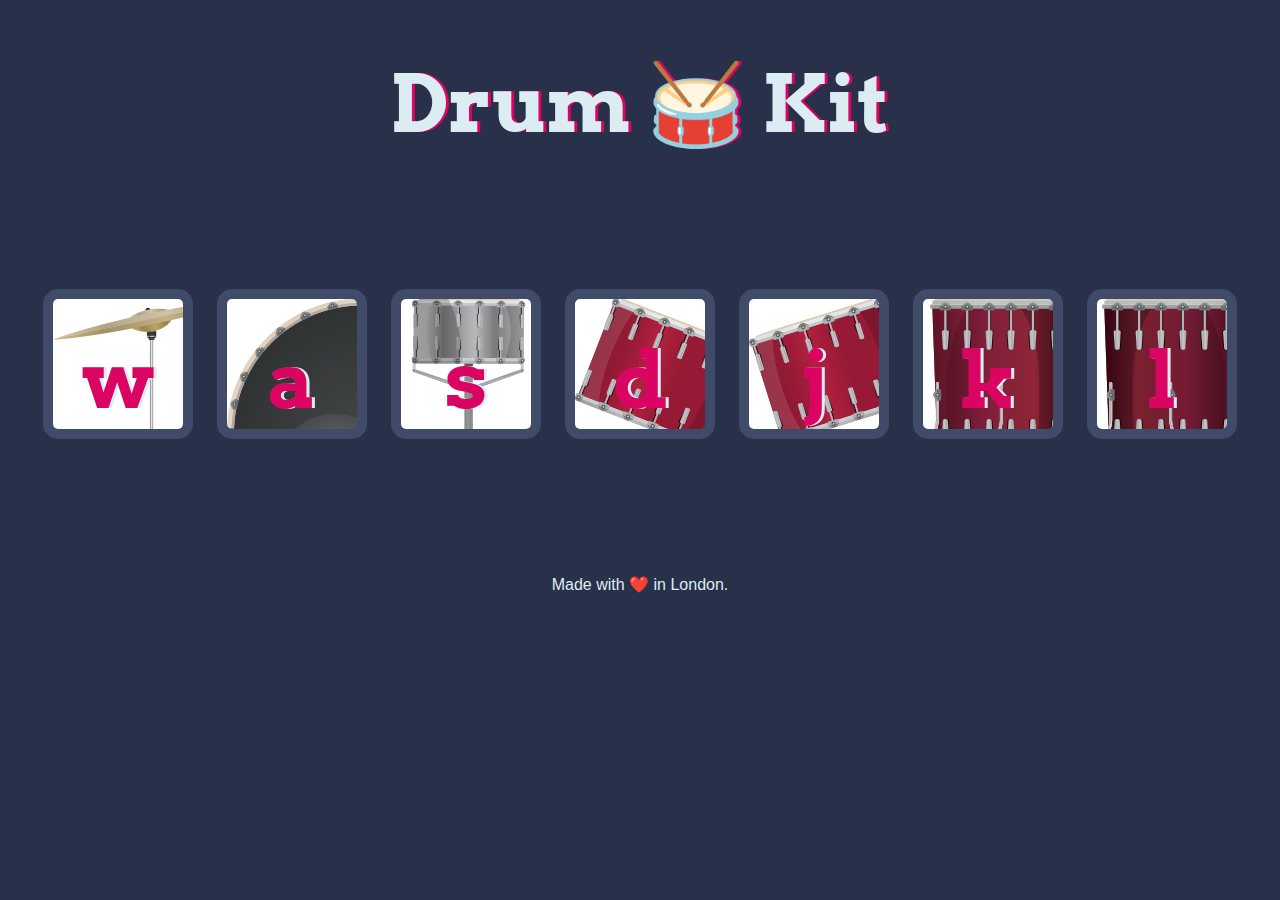
<file: week_4/Drum Kit Starting Files/index.html>
<!DOCTYPE html>
<html lang="en" dir="ltr">

<head>
  <meta charset="utf-8">
  <title>Drum Kit</title>
  <link rel="stylesheet" href="styles.css">
  <link href="https://fonts.googleapis.com/css?family=Arvo" rel="stylesheet">
</head>

<body>

  <h1 id="title">Drum 🥁 Kit</h1>
  <div class="set">
    <button class="w drum">w</button>
    <button class="a drum">a</button>
    <button class="s drum">s</button>
    <button class="d drum">d</button>
    <button class="j drum">j</button>
    <button class="k drum">k</button>
    <button class="l drum">l</button>
  </div>
<script src="index.js"></script>

  <footer>
    Made with ❤️ in London.
  </footer>
</body>

</html>
</file>
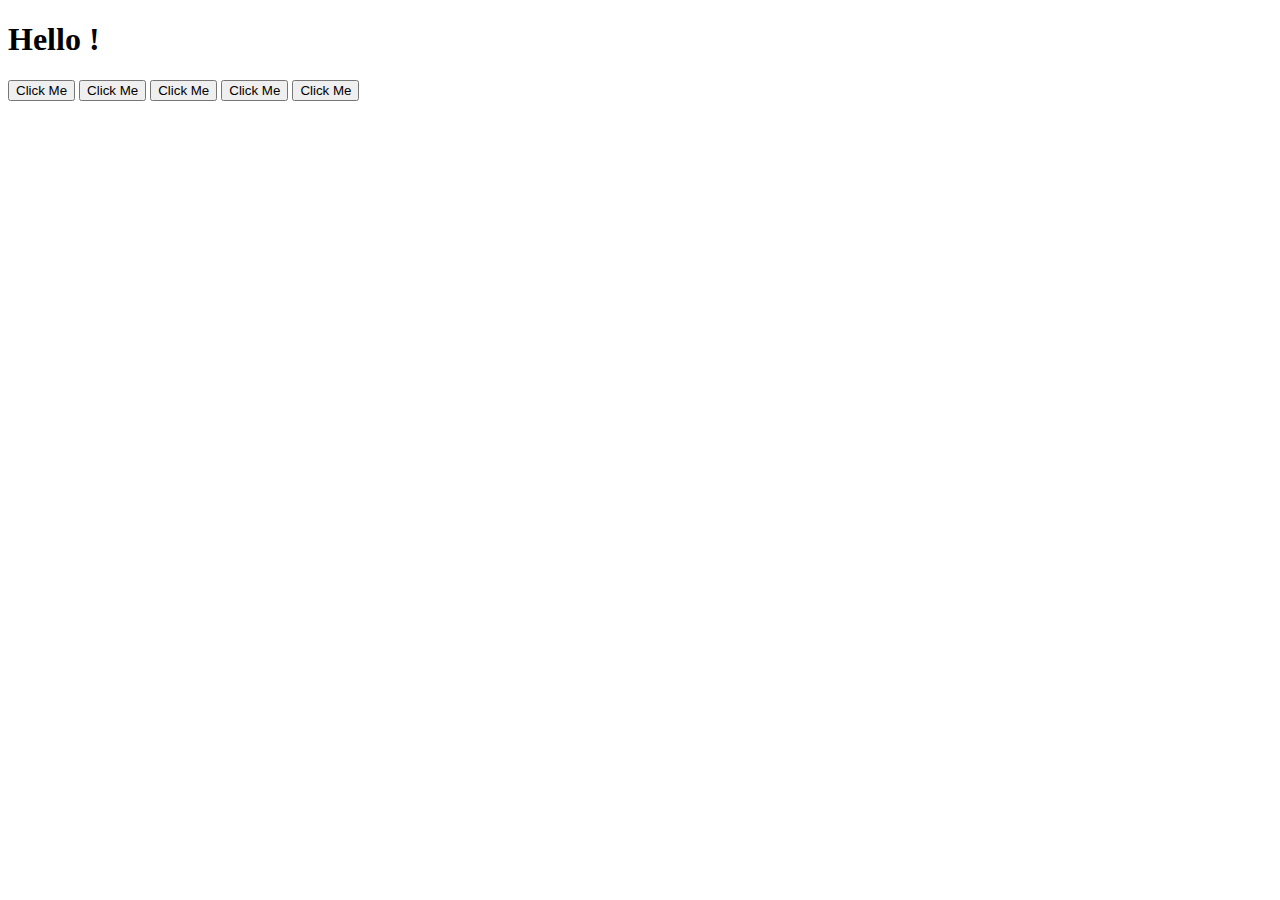
<file: week_4/JQuery/index.html>
<!DOCTYPE html>
 <html lang="en">
 <head>
    <meta charset="UTF-8">
    <meta name="viewport" content="width=device-width, initial-scale=1.0">
    <title>JQuerry </title>
    <link rel="stylesheet" href="styles.css">
 </head>
 <body>
    <h1 >Hello !</h1>
    <button >Click Me </button>
    <button >Click Me </button>
    <button >Click Me </button>
    <button >Click Me </button>
    <button >Click Me </button>
    <script src="https://ajax.googleapis.com/ajax/libs/jquery/3.7.0/jquery.min.js"></script>
    <script src="script.js"></script>
 </body>
 </html>
</file>
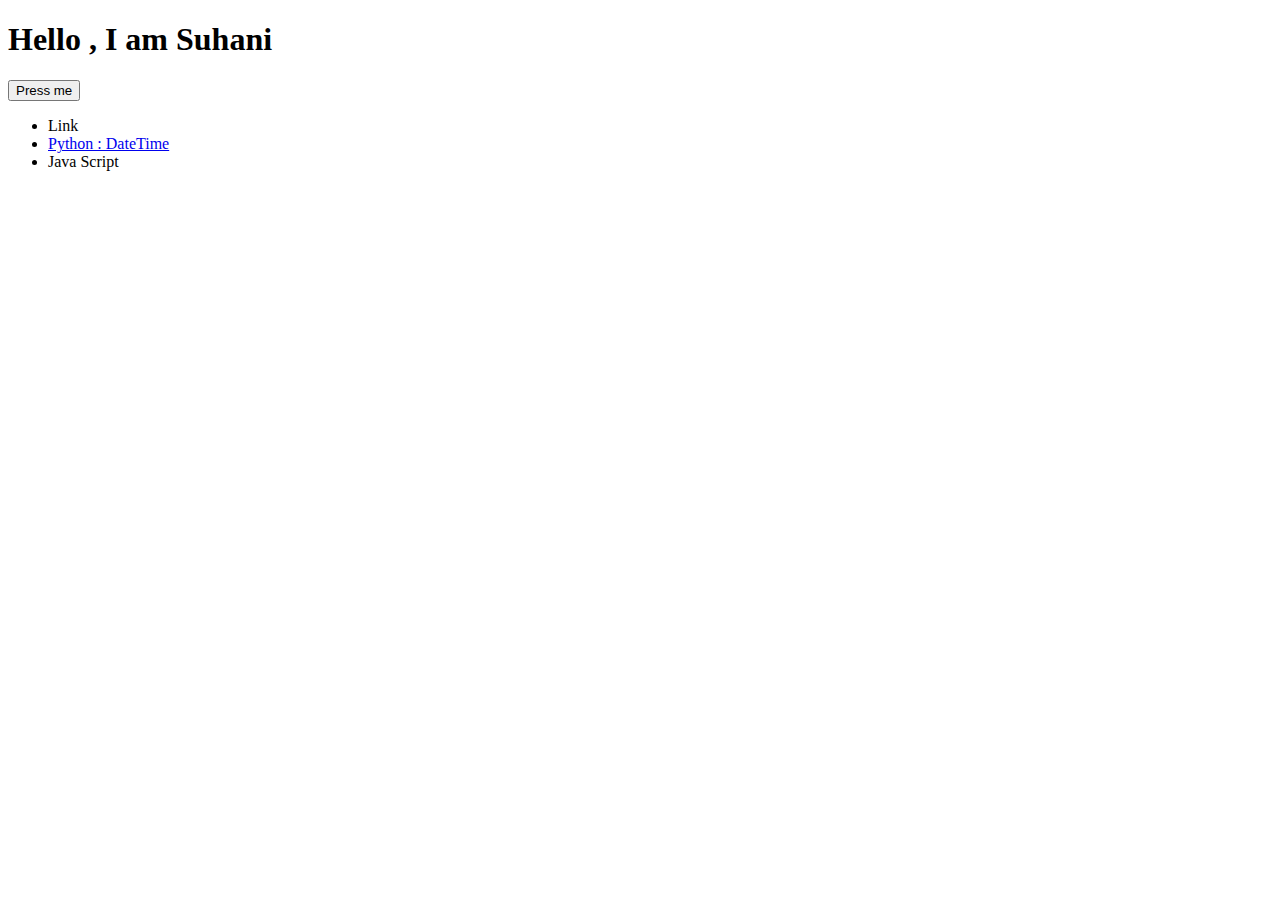
<file: week_3/DOM/DOM explanation/index.html>
<!DOCTYPE html>
<html lang="en">
<head>
    <meta charset="UTF-8">
    <meta http-equiv="X-UA-Compatible" content="IE=edge">
    <meta name="viewport" content="width=device-width, initial-scale=1.0">
    <title>My Website</title>
    <link rel="stylesheet" href="style.css">
</head>

<body >
    <script src="script.js"></script>
    <h1 id="hello">Hello , I am Suhani </h1>
    <button onclick="press()">Press me</button>
    

    <ul>
        <li class="link , blink">Link</li>
        <li id="python"><a href="https://docs.python.org/3/library/datetime.html">Python : DateTime</a></li>
        <li class="JS">Java Script </li>
    </ul>
</body>
</html>
</file>
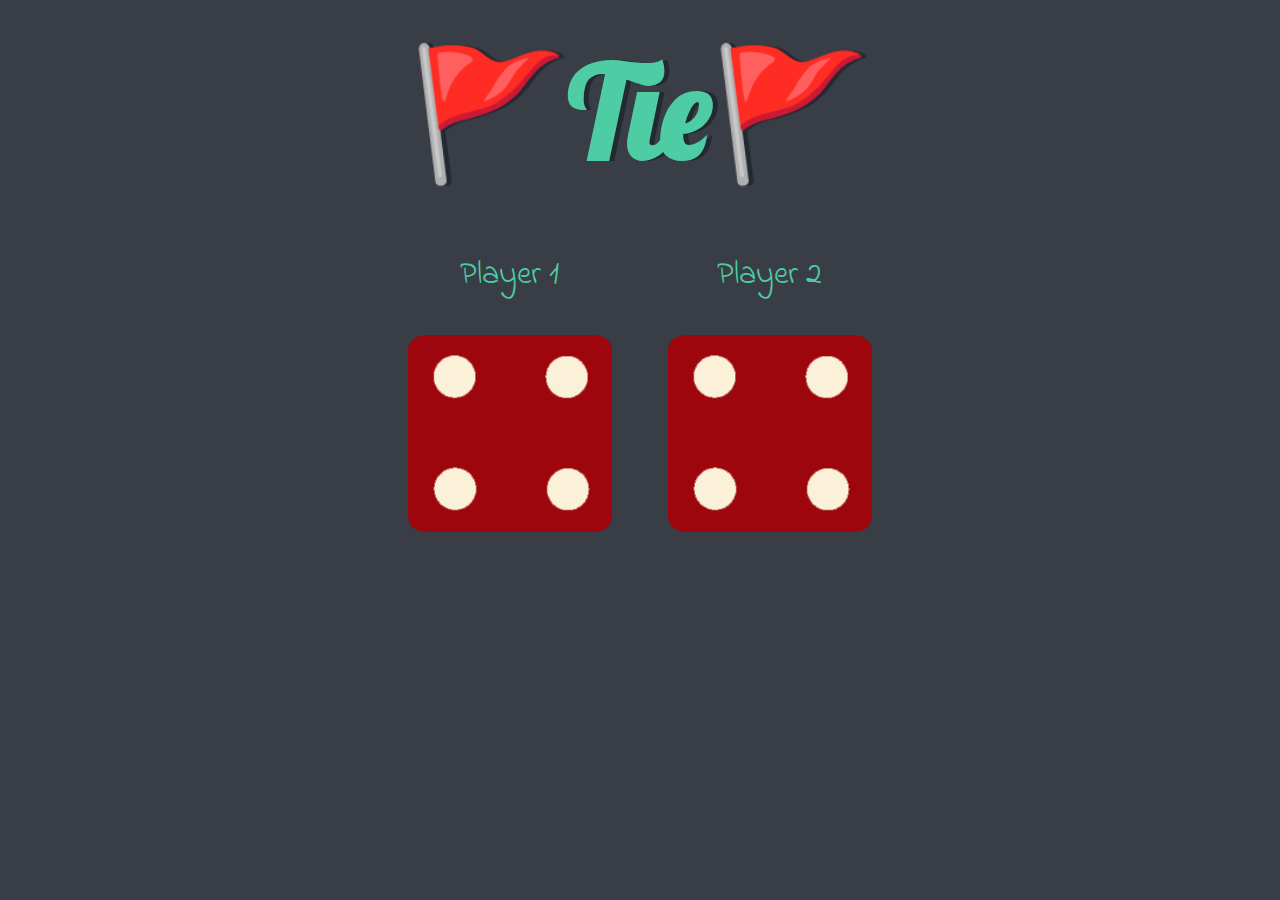
<file: week_3/Dicee Challenge/dicee.html>
<!DOCTYPE html>
<html lang="en" dir="ltr">
  <head>
    <meta charset="utf-8">
    <title>Dicee</title>
    <link rel="stylesheet" href="styles.css">
    <link href="https://fonts.googleapis.com/css?family=Indie+Flower|Lobster" rel="stylesheet">

  </head>
  <body>
     
    <div class="container">
      <h1>Refresh Me</h1>

      <div class="dice">
        <p>Player 1</p>
        <img class="img1" src="images/dice6.png">
      </div>

      <div class="dice">
        <p>Player 2</p>
        <img class="img2" src="images/dice6.png">
      </div>

    </div>
    
    <script src="script.js"></script>
   </body>

  
</html>
</file>
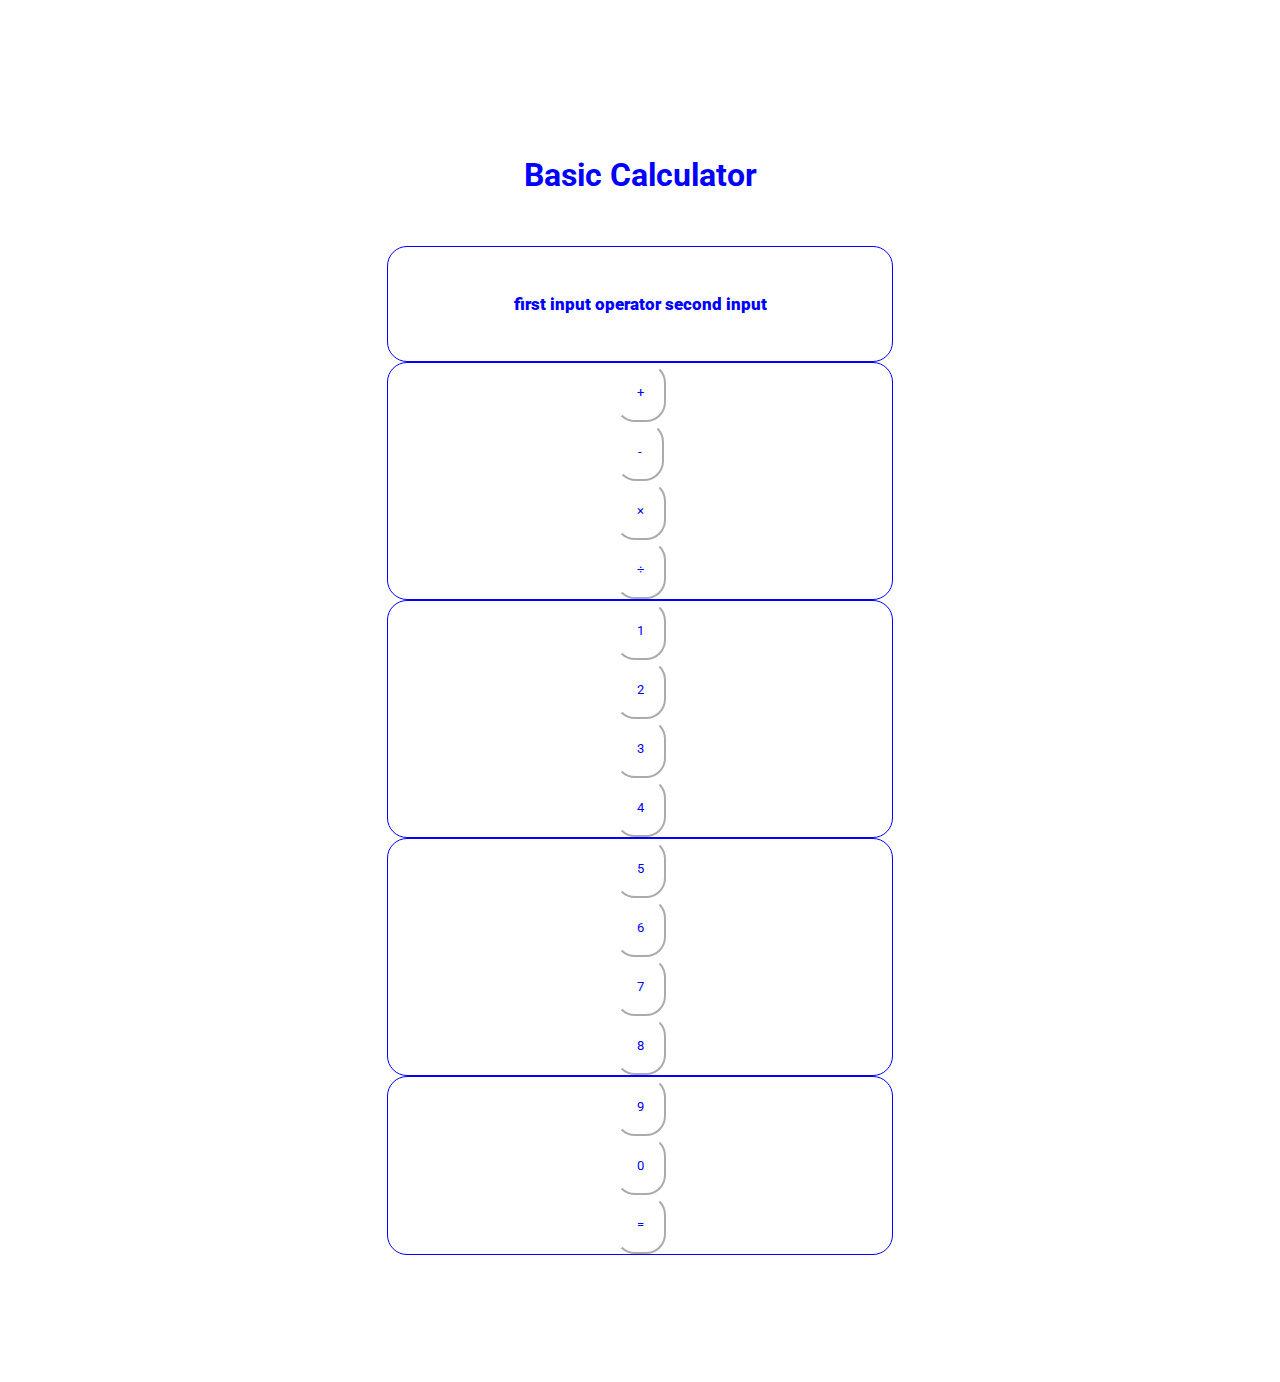
<file: week_4/Basic Calculator/calculator.html>
<!DOCTYPE html>
<html lang="en">
<head>
    <meta charset="UTF-8">
    <meta name="viewport" content="width=device-width, initial-scale=1.0">
    <title>Basic Calculator</title>
    <link rel="stylesheet" href="style.css">
    <!-- cdn -->
    <script src="https://cdn.jsdelivr.net/npm/bootstrap@5.3.0/dist/css/bootstrap.min.css"></script>
    <!--link for bootstrap version 5.3-->
  <link href="https://cdn.jsdelivr.net/npm/bootstrap@5.3.0-alpha3/dist/css/bootstrap.min.css" rel="stylesheet"
  integrity="sha384-KK94CHFLLe+nY2dmCWGMq91rCGa5gtU4mk92HdvYe+M/SXH301p5ILy+dN9+nJOZ" crossorigin="anonymous">
  <!--link for js-->
  <script src="https://cdn.jsdelivr.net/npm/bootstrap@5.3.0-alpha3/dist/js/bootstrap.bundle.min.js"
  integrity="sha384-ENjdO4Dr2bkBIFxQpeoTz1HIcje39Wm4jDKdf19U8gI4ddQ3GYNS7NTKfAdVQSZe"
  crossorigin="anonymous"></script>
    <!-- fonts -->
    <link rel="preconnect" href="https://fonts.googleapis.com">
<link rel="preconnect" href="https://fonts.gstatic.com" crossorigin>
<link href="https://fonts.googleapis.com/css2?family=Roboto:wght@100;400&display=swap" rel="stylesheet">
</head>
<body>
    <section class="calc">
        <h1 >Basic Calculator</h1>
        <div class="row , type">
          
             <h5 ><b class="input_1">first input</b>   <b class="sign">operator</b>   <b class="input_2">second input</b></h5>
          
             
          
        </div>
        <div class="row">
            <div class="col-lg-3 , ops"><button class="button">+</button></div>
            <div class="col-lg-3 , ops"><button class="button">-</button></div>
            <div class="col-lg-3 , ops"><button class="button">×</button></div>
            <div class="col-lg-3 , ops"><button class="button">÷</button></div>
    
        </div>
        <div class="row">
            <div class="col-lg-3 , num"><button class="button">1</button></div>
            <div class="col-lg-3 , num"><button class="button">2</button></div>
            <div class="col-lg-3 , num"><button class="button">3</button></div>
            <div class="col-lg-3 , num"><button class="button">4</button></div>
        </div>
        <div class="row">
            <div class="col-lg-3 , num"><button class="button">5</button></div>
            <div class="col-lg-3 , num"><button class="button">6</button></div>
            <div class="col-lg-3 , num"><button class="button">7</button></div>
            <div class="col-lg-3 , num"><button class="button">8</button></div>
        </div>
        <div class="row">
            
            <div class="col-lg-4 , num"><button class="button">9</button></div>
            <div class="col-lg-4 , num"><button class="button">0</button></div>
            <div class="col-lg-4 , equalto"><button class="button">=</button></div>
        </div>
        <script src="calculator.js"></script>
    </section>
    
    
    
    
</body>
</file>
<file: week_4/Drum Kit Starting Files/styles.css>
body {
  text-align: center;
  background-color: #283149;
}

h1 {
  font-size: 5rem;
  color: #DBEDF3;
  font-family: "Arvo", cursive;
  text-shadow: 3px 0 #DA0463;

}

footer {
  color: #DBEDF3;
  font-family: sans-serif;
}

.w {
background-image: url("images/crash.png");
}

.a {
  background-image: url("images/kick.png");
}

.s {
  background-image: url("images/snare.png");
}

.d {
  background-image: url("images/tom1.png");
}

.j {
  background-image: url("images/tom2.png");
}

.k {
  background-image: url("images/tom3.png");
}

.l {
  background-image: url("images/tom4.png");
}

.set {
  margin: 10% auto;
}

.game-over {
  background-color: red;
  opacity: 0.8;
}

.pressed {
  box-shadow: 0 3px 4px 0 #DBEDF3;
  opacity: 0.5;
}

.red {
  color: red;
}

.drum {
  outline: none;
  border: 10px solid #404B69;
  font-size: 5rem;
  font-family: 'Arvo', cursive;
  line-height: 2;
  font-weight: 900;
  color: #DA0463;
  text-shadow: 3px 0 #DBEDF3;
  border-radius: 15px;
  display: inline-block;
  width: 150px;
  height: 150px;
  text-align: center;
  margin: 10px;
  background-color: white;
}
</file>
<file: week_4/JQuery/styles.css>
.large{
    font-family: Verdana, Geneva, Tahoma, sans-serif;
    font-size: larger;
    text-align: center;
    color: blueviolet;
    border: solid ;
}

.huge_button{
    font-size: 30px;
    background-color: black;
    color: blanchedalmond;
    border: solid;
    border-radius: 20px;
}
</file>
<file: week_3/DOM/DOM explanation/style.css>
.change{
  font-size: 100px;
  color: blueviolet;
}
</file>
<file: week_3/Dicee Challenge/styles.css>
.container {
  width: 70%;
  margin: auto;
  text-align: center;
}

.dice {
  text-align: center;
  display: inline-block;

}

body {
  background-color: #393E46;
}

h1 {
  margin: 30px;
  font-family: 'Lobster', cursive;
  text-shadow: 5px 0 #232931;
  font-size: 8rem;
  color: #4ECCA3;
}

p {
  font-size: 2rem;
  color: #4ECCA3;
  font-family: 'Indie Flower', cursive;
}

img {
  width: 80%;
}

footer {
  margin-top: 5%;
  color: #EEEEEE;
  text-align: center;
  font-family: 'Indie Flower', cursive;

}
</file>
<file: week_4/Basic Calculator/style.css>
body{
    color: blue;
    font-family: 'Roboto', sans-serif;
}

.button{
    background-color: white;
    font-family: 'Roboto', sans-serif;
    padding: 20px;
    border-radius: 20px;
    color: blue;
    border-color: white;
}
section{
    margin: 10% 40%;
    text-align: center;
}
.calc{
    margin: 10% 30%;
}
.row{
    border: solid ;
    border-width: 1px;
    font-weight: 400;
    font-size: 20px;
    color: blue;
    border-radius:20px ;
}
.type{
    padding: 20px;
    color: blue;
}
h1{
    padding: 30px;
    
}
</file>
